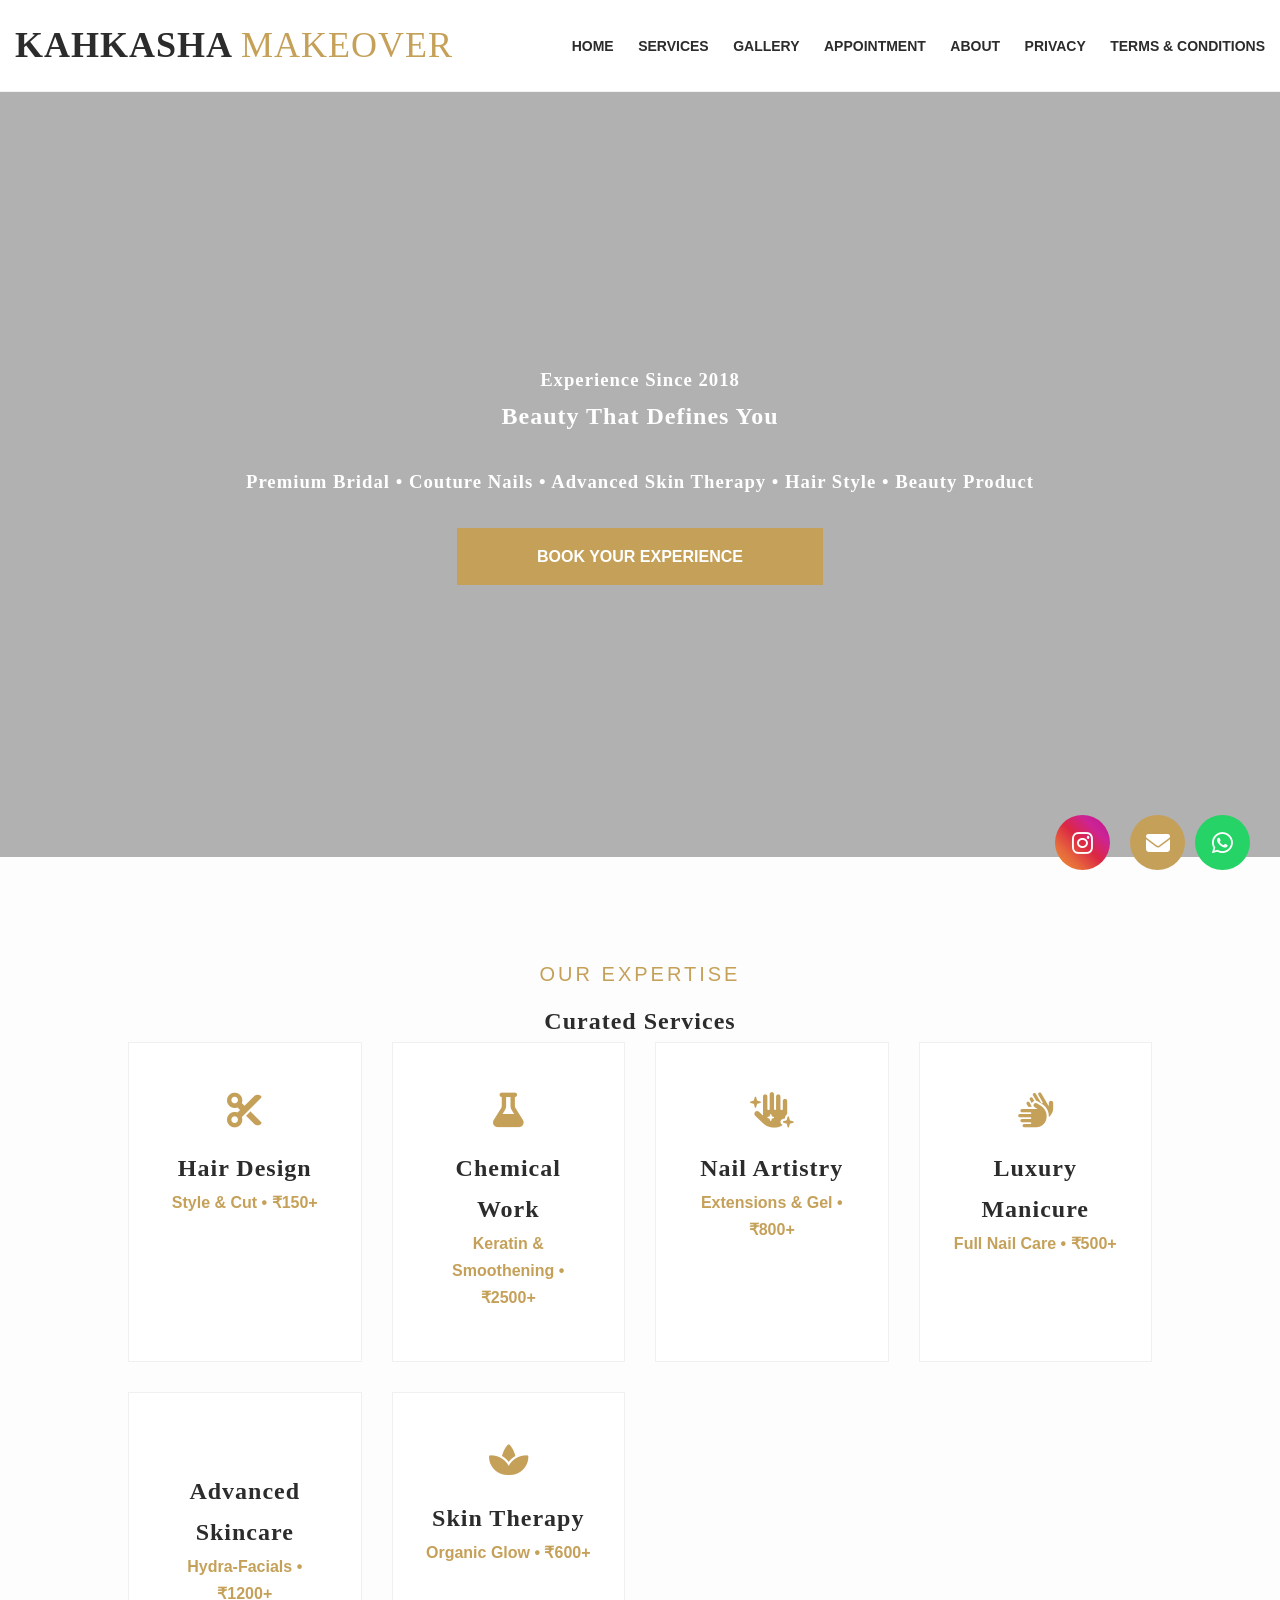
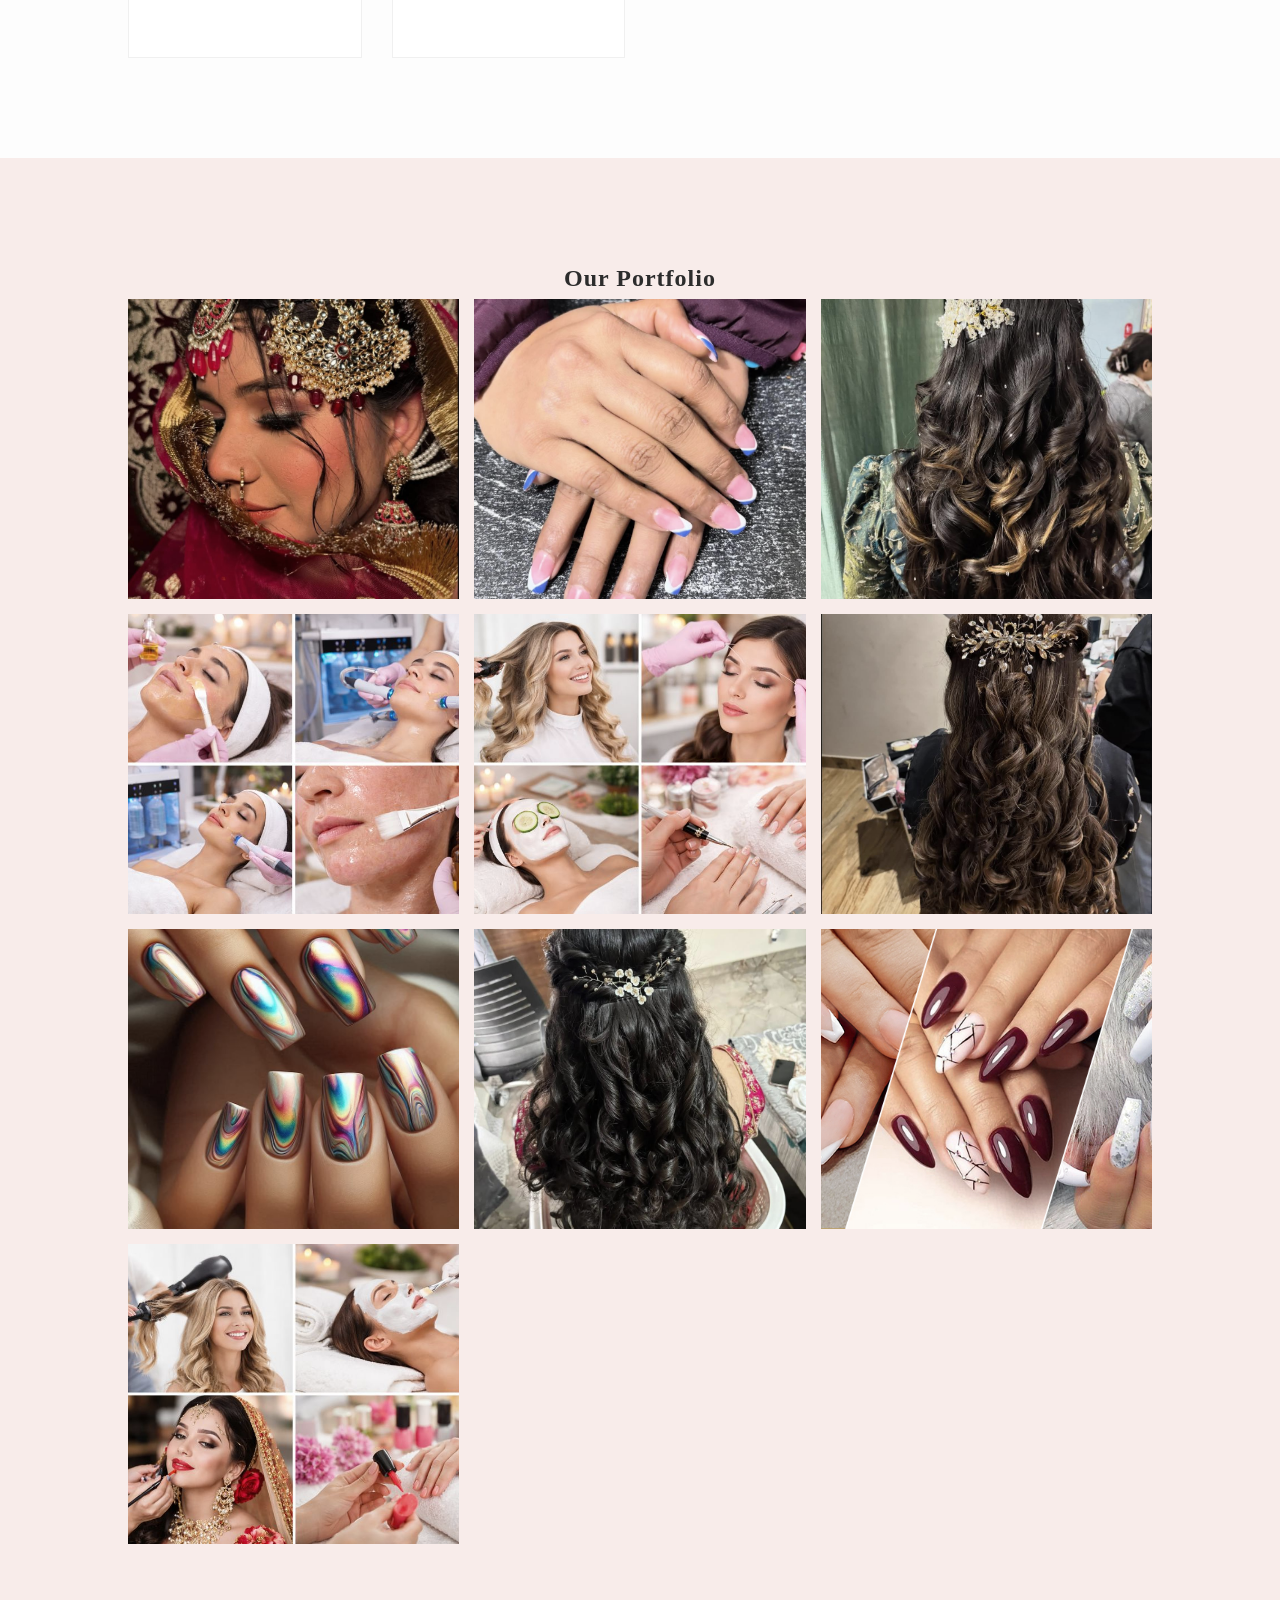
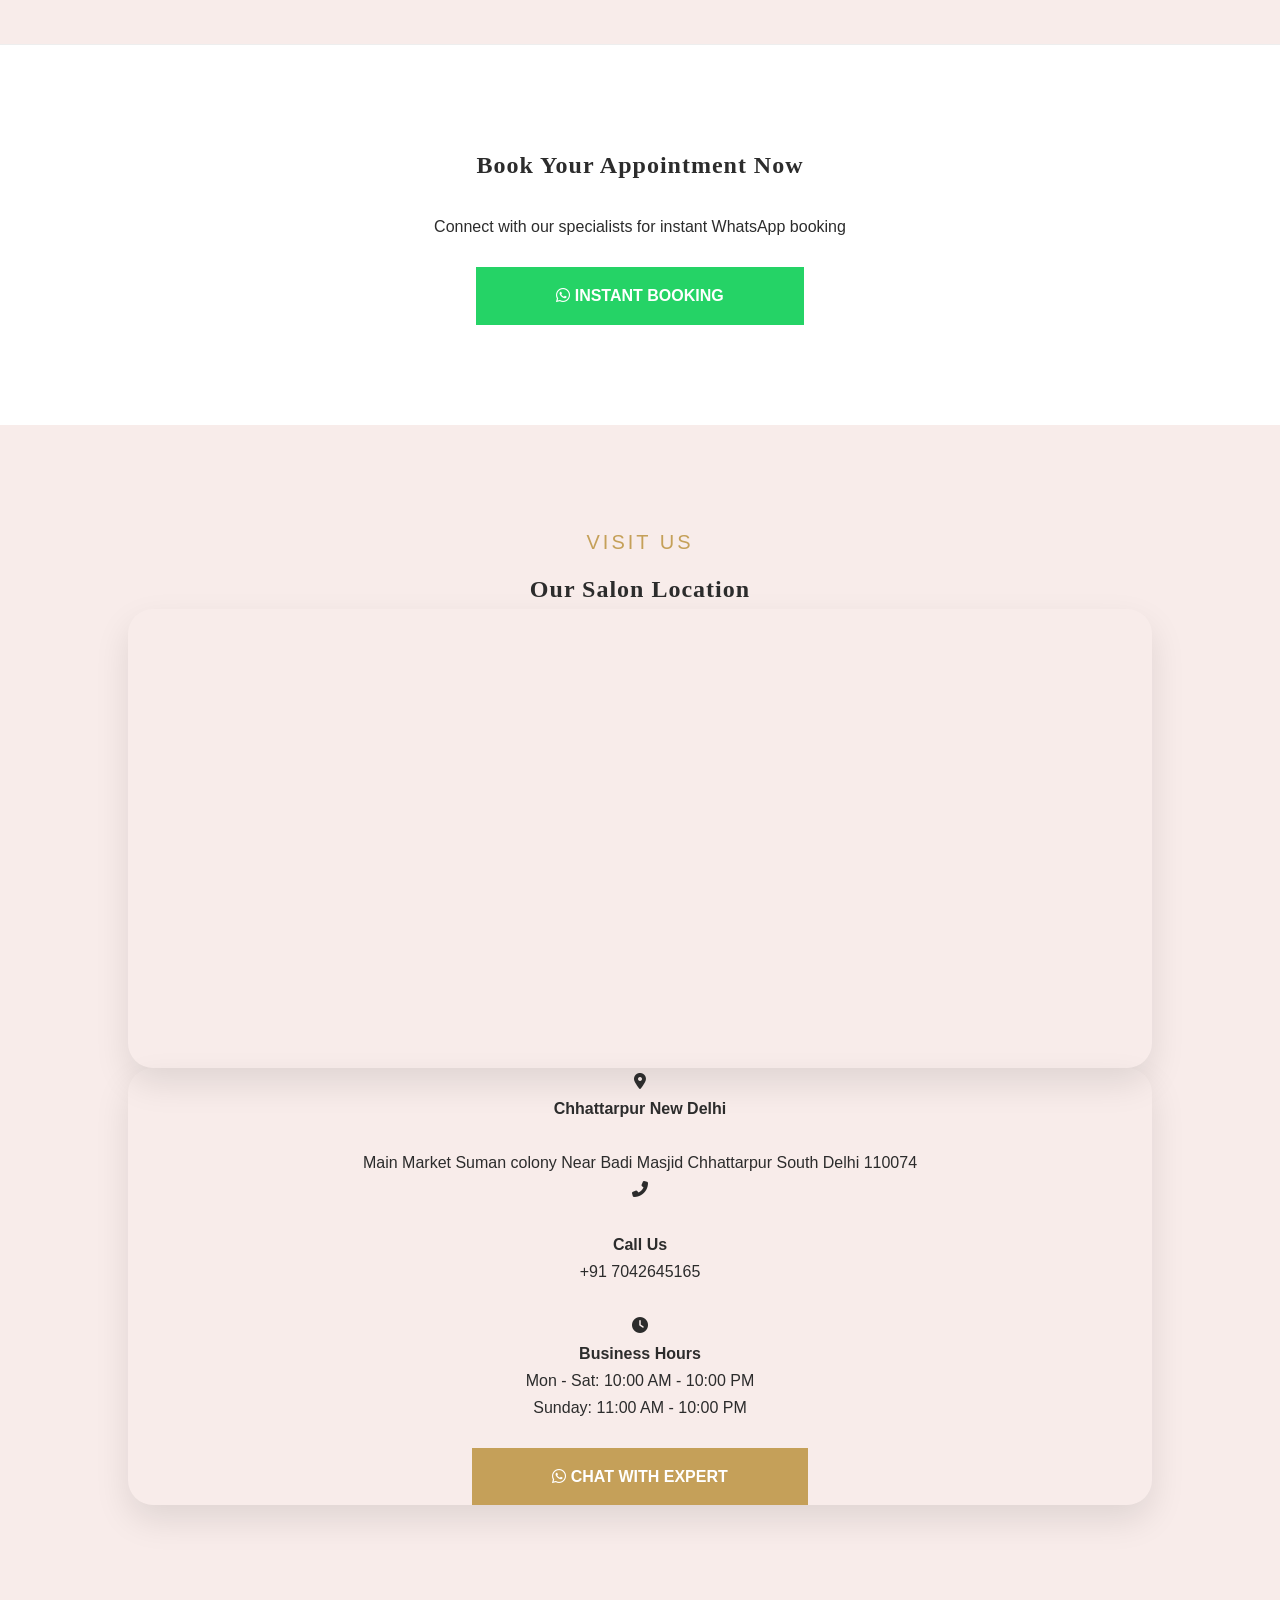
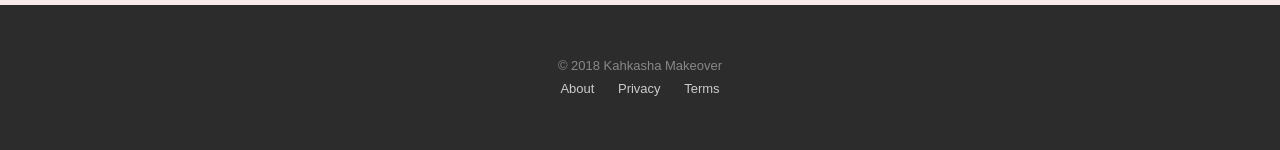
<file: index.html>
<!DOCTYPE html>
<html lang="en">
<script type="application/ld+json">
{
  "@context": "https://schema.org",
  "@type": "BeautySalon",
  "name": "Kahkasha Makeover",
  "url": "https://kahkashamakeover.github.io/",
  "sameAs": [
    "https://wa.me/917042645165"
  ]
}
</script>

<head>

<meta charset="UTF-8">

<title>Kahkasha Makeover | Bridal Makeup & Beauty Salon</title>

<link rel="stylesheet" href="style.css">
<link rel="stylesheet" href="https://cdnjs.cloudflare.com/ajax/libs/font-awesome/6.5.0/css/all.min.css">

<!-- GOOGLE SEARCH CONSOLE VERIFICATION -->
<meta name="google-site-verification" content="3EAFIpocnQkBJ8bPTRDBKqvVf6NnllC2pCiL6YfUUKk" />


<meta name="description"
content="Kahkasha Makeover offers professional bridal makeup, hydra facial, chemical peel, hair styling and home beauty services.">

<meta name="keywords"
content="Kahkasha Makeover, bridal makeup, hydra facial, chemical peel, beauty salon">

</head>


<body>

<header class="top-header">
    <div class="logo"><h1>KAHKASHA <span>MAKEOVER</h1></span></div>
    <nav>
        <a href="#home">Home</a>
        <a href="#services">Services</a>
        <a href="#gallery">Gallery</a>
        <a href="#appointment">Appointment</a>
        <a href="about.html">About</a>
        <a href="privacy.html">Privacy</a>
        <a href="privacy.html">Terms & Conditions</a>
    </nav>
</header>

<section class="hero" id="home">
    <div class="hero-content">
        <span class="pre-title"><h3>Experience Since 2018</h3></span>
        <h1>Beauty That Defines You</h1>
        <p><h3>Premium Bridal • Couture Nails • Advanced Skin Therapy • Hair Style • Beauty Product</h3></p>
        <a href="#appointment" class="btn">Book Your Experience</a>
    </div>
</section>

<section id="services" class="section">
    <p class="subtitle">Our Expertise</p>
    <h1>Curated Services</h1>
    <div class="services-grid">
        <div class="service-card gold-border">
            <i class="fas fa-cut"></i>
            <h2>Hair Design</h2>
            <p>Style & Cut • ₹150+</p>
        </div>
        <div class="service-card gold-border">
            <i class="fas fa-flask"></i>
            <h2>Chemical Work</h2>
            <p>Keratin & Smoothening • ₹2500+</p>
        </div>
        <div class="service-card gold-border">
            <i class="fas fa-hand-sparkles"></i>
            <h2>Nail Artistry</h2>
            <p>Extensions & Gel • ₹800+</p>
        </div>
        <div class="service-card gold-border">
            <i class="fas fa-hands"></i>
            <h2>Luxury Manicure</h2>
            <p>Full Nail Care • ₹500+</p>
        </div>
        <div class="service-card gold-border">
            <i class="fas fa-face-shimmer"></i>
            <h2>Advanced Skincare</h2>
            <p>Hydra-Facials • ₹1200+</p>
        </div>
        <div class="service-card gold-border">
            <i class="fas fa-spa"></i>
            <h2>Skin Therapy</h2>
            <p>Organic Glow • ₹600+</p>
        </div>
    </div>
</section>

<section id="gallery" class="section light-bg">
    <h1>Our Portfolio</h1>
    <div class="gallery-grid">
        <img src="img6.jpeg" alt="Bridal Work">
        <img src="img8.jpeg" alt="Hair Colour">
        <img src="img10.jpeg" alt="Bridal Work">
        <img src="img2.jpg" alt="Nail Art">
        <img src="img3.jpg" alt="Hair Colour">
        <img src="img9.jpeg" alt="Skin Treatment">
        <img src="img5.jpg" alt="Nail Treatment">
        <img src="img7.jpeg" alt="Nail Art">
        <img src="img4.jpg" alt="Skin Treatment">
        <img src="img1.jpg" alt="Nail Treatment">
    </div>
</section>

<section id="appointment" class="appointment">
    <h2>Book Your Appointment Now</h2><br>
    <p>Connect with our specialists for instant WhatsApp booking</p><br>
    <a href="https://wa.me/917042645165?text=Welcome%20to%20our%20Salon!%20How%20can%20we%20help%20you?" class="btn whatsapp-btn">
        <i class="fab fa-whatsapp"></i> Instant Booking
    </a>
</section>
<section id="contact" class="section light-bg">
    <div class="container">
        <p class="subtitle">VISIT US</p>
        <h2 class="section-title">Our Salon Location</h2>
        
        <div class="contact-wrapper">
            <div class="map-container rounded-card">
                <iframe 
    src="https://www.google.com/maps/embed?pb=!1m18!1m12!1m3!1d3506.145892015243!2d77.1771144!3d28.5044991!2m3!1f0!2f0!3f0!3m2!1i1024!2i768!4f13.1!3m3!1m2!1s0x390d1de879f9b94b%3A0x341feba46863908e!2sF%2F63A%2C%20Chhatarpur%2C%20New%20Delhi%2C%20Delhi%20110074!5e0!3m2!1sen!2sin!4v1706100000000!5m2!1sen!2sin" 
    width="100%" height="450" style="border:0;" allowfullscreen="" loading="lazy" referrerpolicy="no-referrer-when-downgrade">
</iframe>
            </div>

            <div class="contact-info-card rounded-card">
                <div class="info-item">
                    <i class="fas fa-map-marker-alt"></i>
                    <div>
                        <h4>Chhattarpur New Delhi</h4><br>
                        <p>Main Market Suman colony Near Badi Masjid Chhattarpur South Delhi 110074</p>
                    </div>
                </div>

                <div class="info-item">
                    <i class="fas fa-phone-alt"></i>
                    <div><br>
                        <h4>Call Us</h4>
                        <p>+91 7042645165</p><br>
                    </div>
                </div>

                <div class="info-item">
                    <i class="fas fa-clock"></i>
                    <div>
                        <h4>Business Hours</h4>
                        <p>Mon - Sat: 10:00 AM - 10:00 PM<br>Sunday: 11:00 AM - 10:00 PM</p><br>
                    </div>
                </div>

                <a href="https://wa.me/917042645165?text=Welcome%20to%20our%20Salon!%20How%20can%20we%20help%20you?" class="btn wa-full">
                    <i class="fab fa-whatsapp"></i> Chat with Expert
                </a>
            </div>
        </div>
    </div>
</section>
<footer>
    <div class="footer-inner">
        <p>© 2018 Kahkasha Makeover</p>
        <div class="footer-links">
            <a href="about.html">About</a>
            <a href="privacy.html">Privacy</a>
            <a href="terms.html">Terms</a> </div>
    </div>
</footer>

<a href="https://wa.me/917042645165?text=Welcome%20to%20our%20Salon!%20How%20can%20we%20help%20you?" class="float whatsapp" target="_blank">
    <i class="fab fa-whatsapp"></i>
</a>

<a href="mailto:Khushimansoori200603@gmail.com?subject=Inquiry&body=Welcome%20to%20our%20Salon!%20How%20can%20we%20help%20you?" class="float email">
    <i class="fa-solid fa-envelope"></i>
</a>
<a href="https://www.instagram.com/kahkashamakeover1?igsh=MWUxcGJsOWZiOTM0Ng==" class="float instagram" target="_blank">
    <i class="fab fa-instagram"></i>
</a>

</body>
</html>
</file>
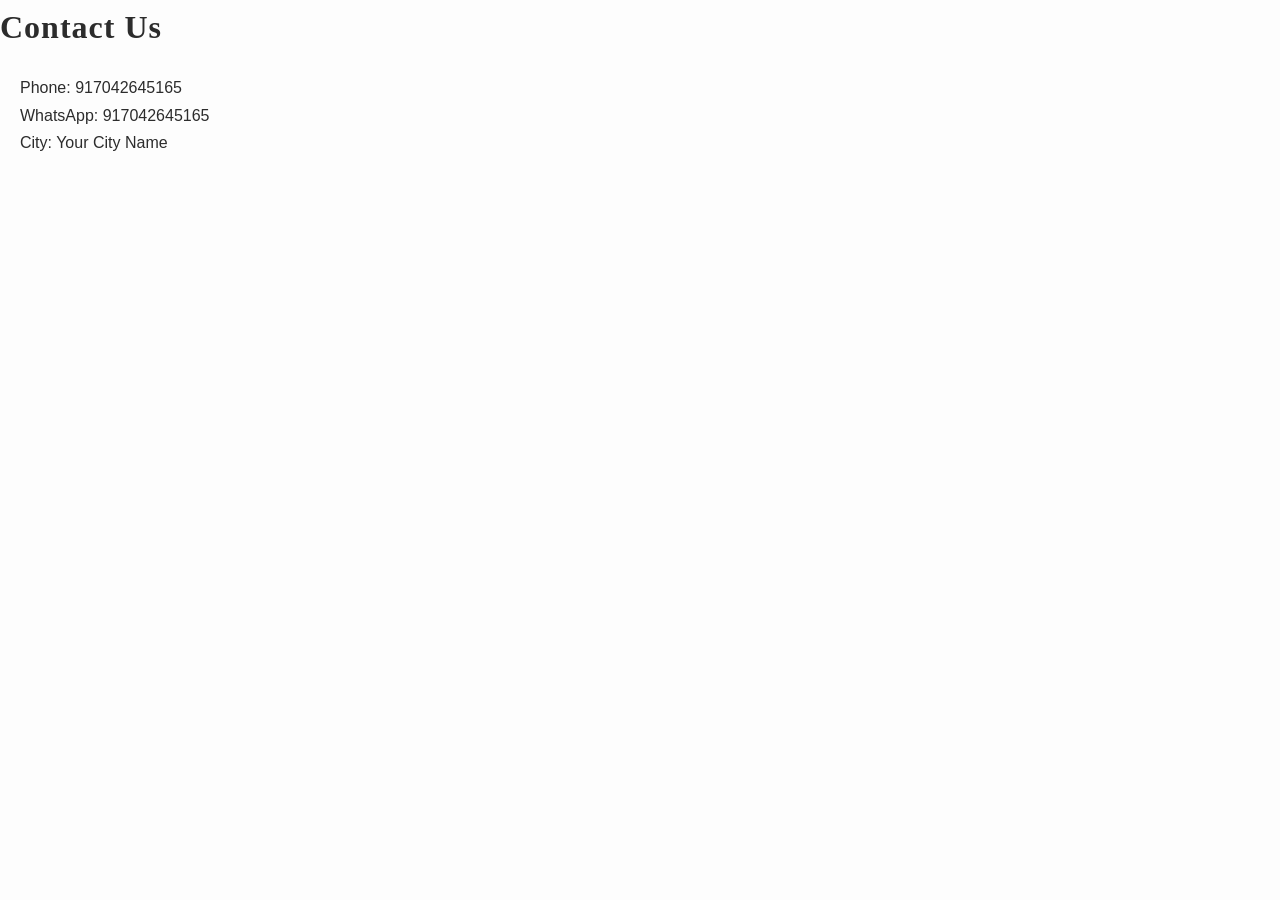
<file: contact.html>
<!DOCTYPE html>
<html>
<head>
<title>Contact</title>
<link rel="stylesheet" href="style.css">
</head>
<body>

<header><h1>Contact Us</h1></header>

<p style="padding:20px;">
Phone: 917042645165<br>
WhatsApp: 917042645165<br>
City: Your City Name
</p>

</body>
</html>
</file>
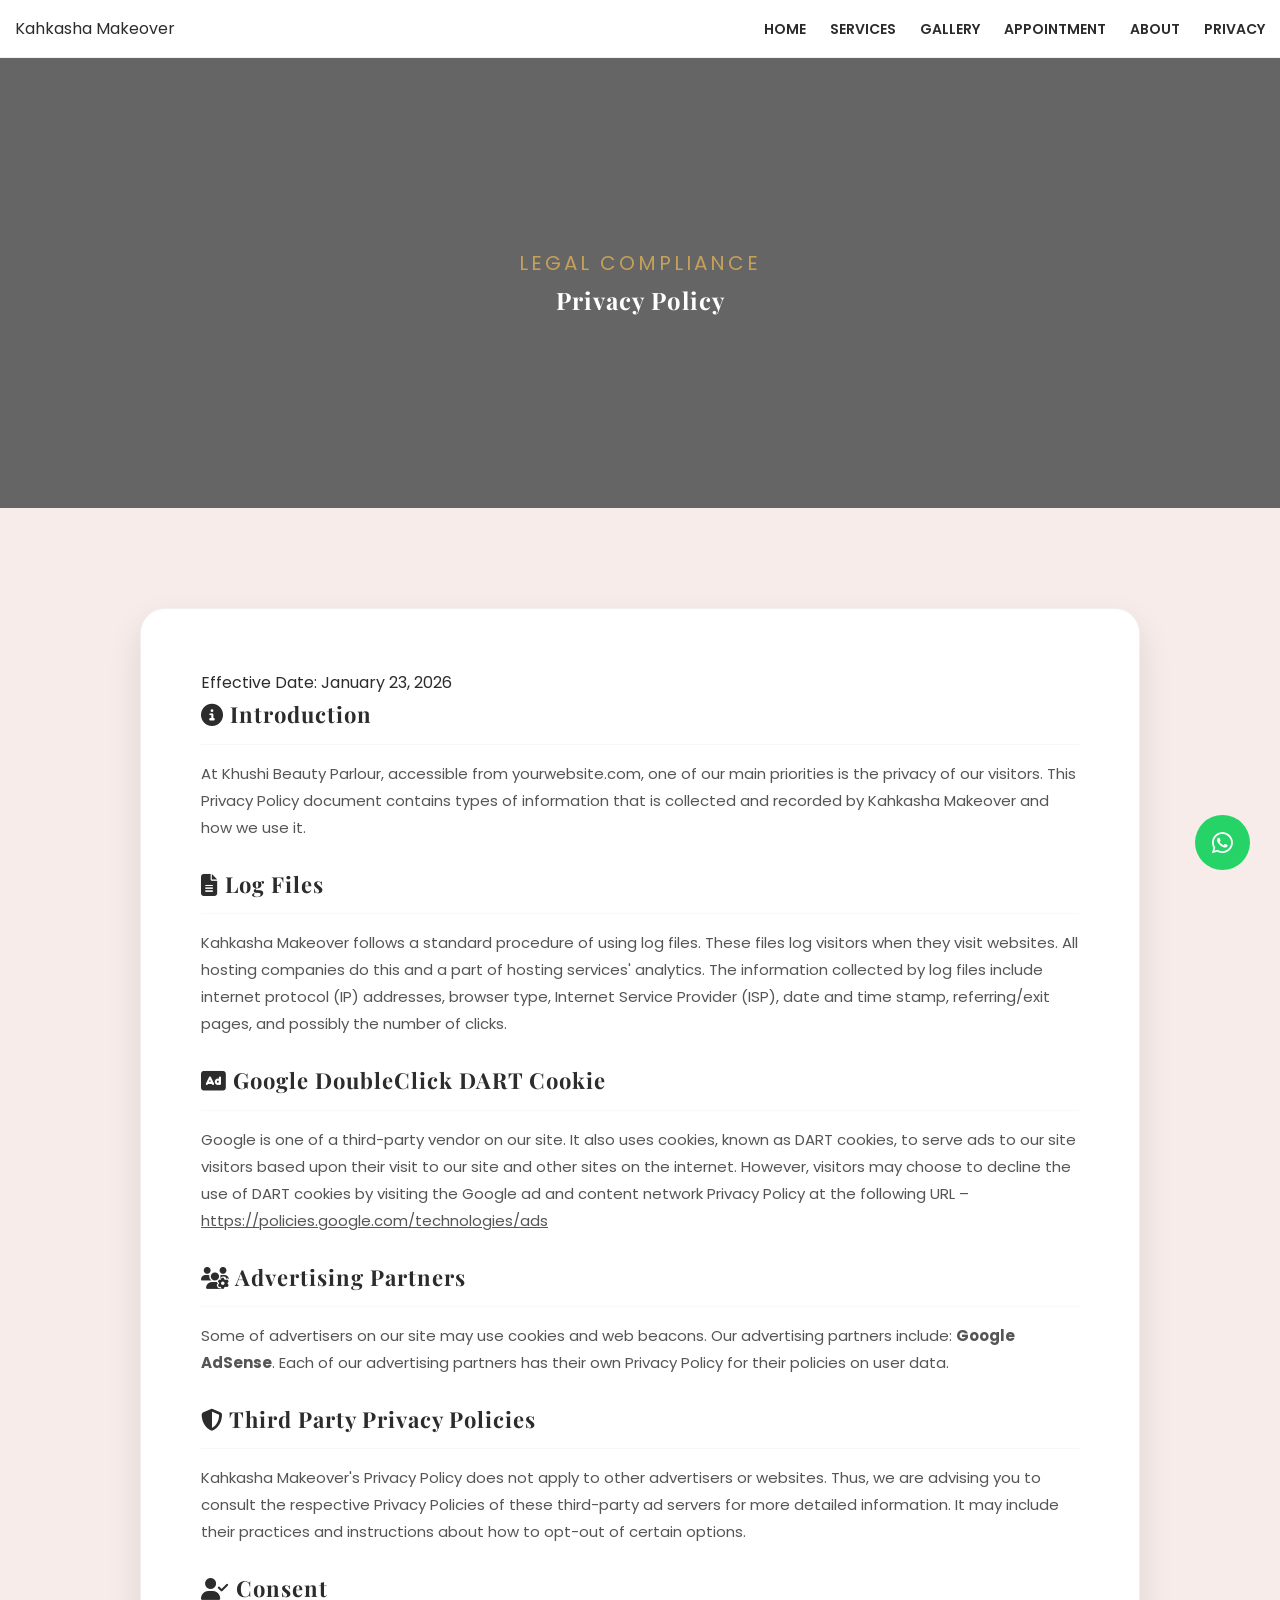
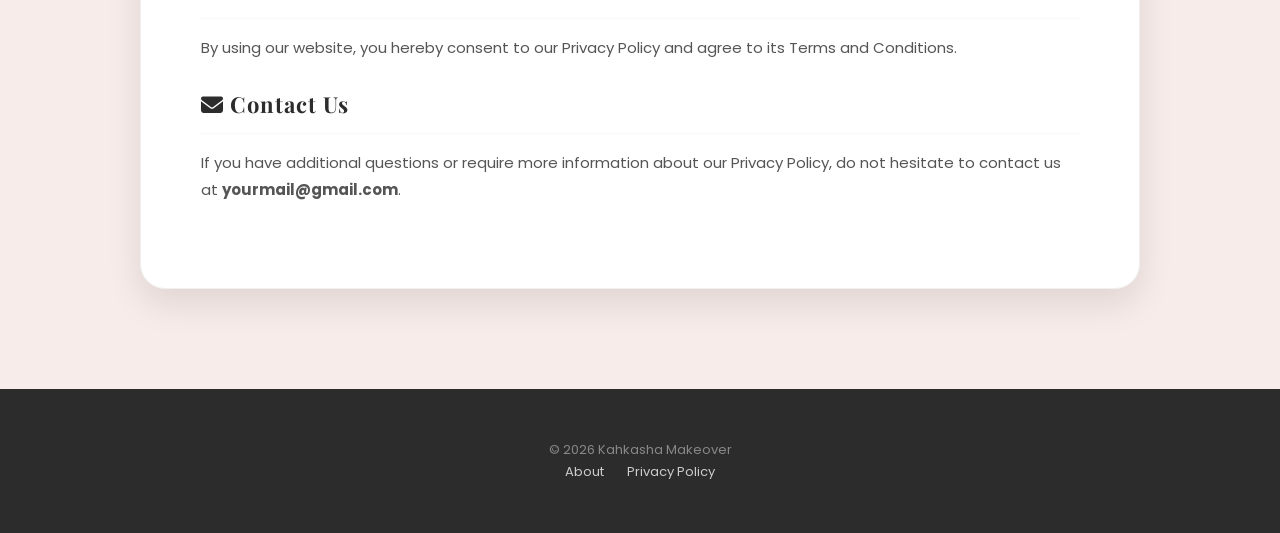
<file: privacy.html>
<!DOCTYPE html>
<html lang="en">
<head>
    <meta charset="UTF-8">
    <meta name="viewport" content="width=device-width, initial-scale=1.0">
    <title>Privacy Policy | Kahkasha Makeover</title>
    
    <link href="https://fonts.googleapis.com/css2?family=Playfair+Display:ital,wght@0,700;1,700&family=Poppins:wght@300;400;600&display=swap" rel="stylesheet">
    
    <link rel="stylesheet" href="style.css">
    <link rel="stylesheet" href="https://cdnjs.cloudflare.com/ajax/libs/font-awesome/6.5.0/css/all.min.css">

    <!-- GOOGLE SEARCH CONSOLE VERIFICATION -->
<meta name="google-site-verification"
content="0pb07cBr50NGnQ_U5dtt614BR_5Jd2rV0cOPGPSQ_Y" />

<!-- GOOGLE ADSENSE VERIFICATION -->
<script async src="https://pagead2.googlesyndication.com/pagead/js/adsbygoogle.js?client=ca-pub-5246133624076957"
     crossorigin="anonymous"></script>
</head>
<body>

<header class="top-header">
    <div class="logo">Kahkasha <span>Makeover</span></div>
    <nav>
        <a href="index.html">Home</a>
        <a href="index.html#services">Services</a>
        <a href="index.html#gallery">Gallery</a>
        <a href="index.html#appointment">Appointment</a>
        <a href="about.html">About</a>
        <a href="privacy.html" class="active">Privacy</a>
    </nav>
</header>

<section class="about-hero privacy-hero">
    <div class="hero-content">
        <span class="subtitle">LEGAL COMPLIANCE</span>
        <h2>Privacy Policy</h2>
    </div>
</section>

<section class="section light-bg">
    <div class="privacy-container rounded-card">
        <p class="last-updated">Effective Date: January 23, 2026</p>
        
        <div class="policy-item">
            <h3><i class="fas fa-info-circle"></i> Introduction</h3>
            <p>At Khushi Beauty Parlour, accessible from yourwebsite.com, one of our main priorities is the privacy of our visitors. This Privacy Policy document contains types of information that is collected and recorded by Kahkasha Makeover and how we use it.</p>
        </div>

        <div class="policy-item">
            <h3><i class="fas fa-file-alt"></i> Log Files</h3>
            <p>Kahkasha Makeover follows a standard procedure of using log files. These files log visitors when they visit websites. All hosting companies do this and a part of hosting services' analytics. The information collected by log files include internet protocol (IP) addresses, browser type, Internet Service Provider (ISP), date and time stamp, referring/exit pages, and possibly the number of clicks.</p>
        </div>

        <div class="policy-item">
            <h3><i class="fas fa-ad"></i> Google DoubleClick DART Cookie</h3>
            <p>Google is one of a third-party vendor on our site. It also uses cookies, known as DART cookies, to serve ads to our site visitors based upon their visit to our site and other sites on the internet. However, visitors may choose to decline the use of DART cookies by visiting the Google ad and content network Privacy Policy at the following URL – <a href="https://policies.google.com/technologies/ads" target="_blank" style="color:var(--gold);">https://policies.google.com/technologies/ads</a></p>
        </div>

        <div class="policy-item">
            <h3><i class="fas fa-users-cog"></i> Advertising Partners</h3>
            <p>Some of advertisers on our site may use cookies and web beacons. Our advertising partners include: <strong>Google AdSense</strong>. Each of our advertising partners has their own Privacy Policy for their policies on user data.</p>
        </div>

        <div class="policy-item">
            <h3><i class="fas fa-shield-alt"></i> Third Party Privacy Policies</h3>
            <p>Kahkasha Makeover's Privacy Policy does not apply to other advertisers or websites. Thus, we are advising you to consult the respective Privacy Policies of these third-party ad servers for more detailed information. It may include their practices and instructions about how to opt-out of certain options.</p>
        </div>

        <div class="policy-item">
            <h3><i class="fas fa-user-check"></i> Consent</h3>
            <p>By using our website, you hereby consent to our Privacy Policy and agree to its Terms and Conditions.</p>
        </div>

        <div class="policy-item">
            <h3><i class="fas fa-envelope"></i> Contact Us</h3>
            <p>If you have additional questions or require more information about our Privacy Policy, do not hesitate to contact us at <strong>yourmail@gmail.com</strong>.</p>
        </div>
    </div>
</section>

<footer>
    <div class="footer-inner">
        <p>© 2026 Kahkasha Makeover</p>
        <div class="footer-links">
            <a href="about.html">About</a>
            <a href="privacy.html">Privacy Policy</a>
        </div>
    </div>
</footer>

<a href="https://wa.me/917042645165?text=Welcome%20to%20our%20Salon!%20How%20can%20we%20help%20you?" class="float whatsapp" target="_blank">
    <i class="fab fa-whatsapp"></i>
</a>

</body>
</html>
</file>
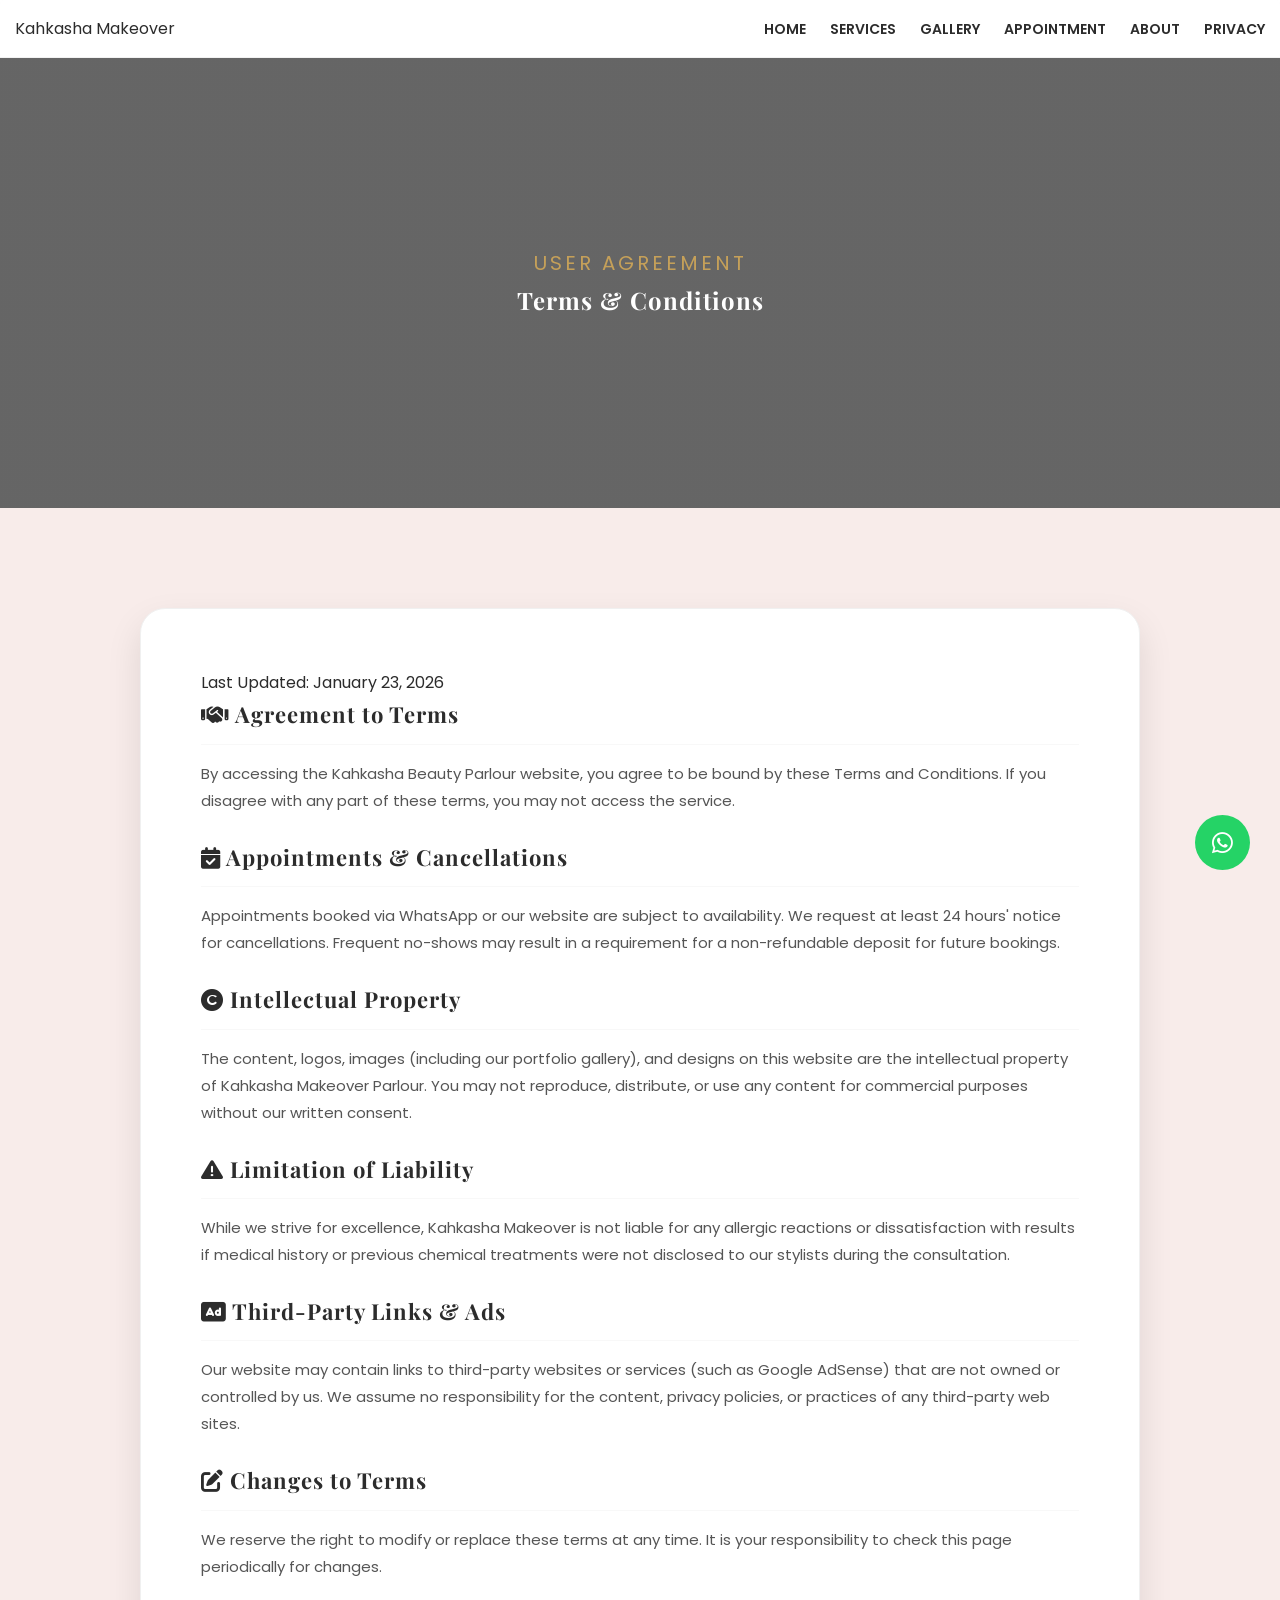
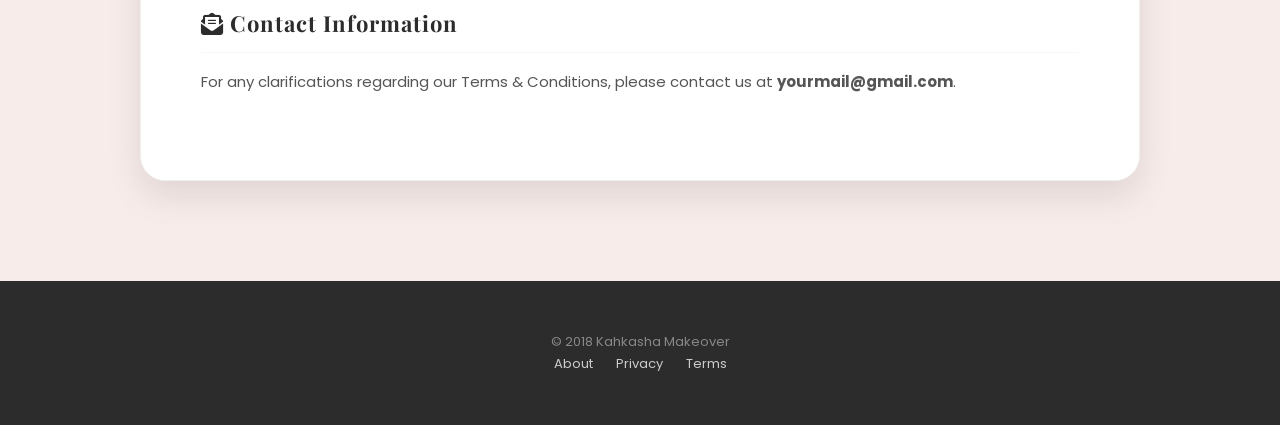
<file: term.html>
<!DOCTYPE html>
<html lang="en">
<head>
    <meta charset="UTF-8">
    <meta name="viewport" content="width=device-width, initial-scale=1.0">
    <title>Terms & Conditions | Kahkasha Makeover</title>
    
    <link href="https://fonts.googleapis.com/css2?family=Playfair+Display:ital,wght@0,700;1,700&family=Poppins:wght@300;400;600&display=swap" rel="stylesheet">
    
    <link rel="stylesheet" href="style.css">
    <link rel="stylesheet" href="https://cdnjs.cloudflare.com/ajax/libs/font-awesome/6.5.0/css/all.min.css">
    
    <!-- GOOGLE SEARCH CONSOLE VERIFICATION -->
<meta name="google-site-verification"
content="0pb07cBr50NGnQ_U5dtt614BR_5Jd2rV0cOPGPSQ_Y" />

<!-- GOOGLE ADSENSE VERIFICATION -->
<script async src="https://pagead2.googlesyndication.com/pagead/js/adsbygoogle.js?client=ca-pub-5246133624076957"
     crossorigin="anonymous"></script>
</head>
<body>

<header class="top-header">
    <div class="logo">Kahkasha <span>Makeover</span></div>
    <nav>
        <a href="index.html">Home</a>
        <a href="index.html#services">Services</a>
        <a href="index.html#gallery">Gallery</a>
        <a href="index.html#appointment">Appointment</a>
        <a href="about.html">About</a>
        <a href="privacy.html">Privacy</a>
    </nav>
</header>

<section class="about-hero privacy-hero">
    <div class="hero-content">
        <span class="subtitle">USER AGREEMENT</span>
        <h2>Terms & Conditions</h2>
    </div>
</section>

<section class="section light-bg">
    <div class="privacy-container rounded-card">
        <p class="last-updated">Last Updated: January 23, 2026</p>
        
        <div class="policy-item">
            <h3><i class="fas fa-handshake"></i> Agreement to Terms</h3>
            <p>By accessing the Kahkasha Beauty Parlour website, you agree to be bound by these Terms and Conditions. If you disagree with any part of these terms, you may not access the service.</p>
        </div>

        <div class="policy-item">
            <h3><i class="fas fa-calendar-check"></i> Appointments & Cancellations</h3>
            <p>Appointments booked via WhatsApp or our website are subject to availability. We request at least 24 hours' notice for cancellations. Frequent no-shows may result in a requirement for a non-refundable deposit for future bookings.</p>
        </div>

        <div class="policy-item">
            <h3><i class="fas fa-copyright"></i> Intellectual Property</h3>
            <p>The content, logos, images (including our portfolio gallery), and designs on this website are the intellectual property of Kahkasha Makeover Parlour. You may not reproduce, distribute, or use any content for commercial purposes without our written consent.</p>
        </div>

        <div class="policy-item">
            <h3><i class="fas fa-exclamation-triangle"></i> Limitation of Liability</h3>
            <p>While we strive for excellence, Kahkasha Makeover is not liable for any allergic reactions or dissatisfaction with results if medical history or previous chemical treatments were not disclosed to our stylists during the consultation.</p>
        </div>

        <div class="policy-item">
            <h3><i class="fas fa-ad"></i> Third-Party Links & Ads</h3>
            <p>Our website may contain links to third-party websites or services (such as Google AdSense) that are not owned or controlled by us. We assume no responsibility for the content, privacy policies, or practices of any third-party web sites.</p>
        </div>

        <div class="policy-item">
            <h3><i class="fas fa-edit"></i> Changes to Terms</h3>
            <p>We reserve the right to modify or replace these terms at any time. It is your responsibility to check this page periodically for changes.</p>
        </div>

        <div class="policy-item">
            <h3><i class="fas fa-envelope-open-text"></i> Contact Information</h3>
            <p>For any clarifications regarding our Terms & Conditions, please contact us at <strong>yourmail@gmail.com</strong>.</p>
        </div>
    </div>
</section>

<footer>
    <div class="footer-inner">
        <p>© 2018 Kahkasha Makeover</p>
        <div class="footer-links">
            <a href="about.html">About</a>
            <a href="privacy.html">Privacy</a>
            <a href="terms.html">Terms</a>
        </div>
    </div>
</footer>

<a href="https://wa.me/917042645165?text=Welcome%20to%20our%20Salon!%20How%20can%20we%20help%20you?" class="float whatsapp" target="_blank">
    <i class="fab fa-whatsapp"></i>
</a>

</body>
</html>
</file>
<file: style.css>
/* ================= LUXURY THEME VARIABLES ================= */
:root {
    --primary-gold: #c5a059;
    --dark-charcoal: #2c2c2c;
    --soft-rose: #f8ecea;
    --accent-pink: #d48166;
    --glass-bg: rgba(255, 255, 255, 0.8);
}

* {
    margin: 0; padding: 0; box-sizing: border-box;
}

body {
    background: #fdfdfd;
    color: var(--dark-charcoal);
    font-family: 'Poppins', sans-serif;
    line-height: 1.7;
    scroll-behavior: smooth;
}

h1, h2, h3 {
    font-family: 'Playfair Display', serif;
    letter-spacing: 1px;
}

/* ================= HEADER ================= */
.top-header {
    background: var(--glass-bg);
    backdrop-filter: blur(10px);
    padding: 15px ;
    display: flex;
    justify-content: space-between;
    align-items: center;
    position: sticky;
    top: 0; z-index: 1000;
    border-bottom: 1px solid rgba(0,0,0,0.05);
}

.top-header h1 {
    color: var(--dark-charcoal);
    font-size: 36px;
}

.top-header h1 span {
    color: var(--primary-gold);
    font-weight: 300;
}

nav a {
    text-decoration: none;
    color: var(--dark-charcoal);
    margin-left: 20px;
    font-size: 14px;
    font-weight: 600;
    text-transform: uppercase;
    transition: 0.3s;
}

nav a:hover { color: var(--primary-gold); }

/* ================= HERO ================= */
.hero {
    height: 85vh;
    background: linear-gradient(rgba(0,0,0,0.3), rgba(0,0,0,0.3)), 
                url("https://images.unsplash.com/photo-1560066984-138dadb4c035?auto=format&fit=crop&w=1350&q=80");
    background-size: cover;
    background-position: center;
    display: flex;
    align-items: center;
    justify-content: center;
    color: white;
    text-align: center;
}

.hero h2 {
    font-size: clamp(32px, 5vw, 60px);
    margin-bottom: 15px;
}

.hero p {
    font-weight: 300;
    letter-spacing: 2px;
    margin-bottom: 30px;
}

.btn {
    background: var(--primary-gold);
    color: white;
    padding: 15px 80px;
    text-decoration: none;
    border-radius: 0; /* Modern square edges */
    font-weight: 600;
    text-transform: uppercase;
    transition: 0.4s;
    display: inline-block;
}

.btn:hover { background: var(--dark-charcoal); transform: scale(1.05); }

/* ================= SERVICES ================= */
.section { padding: 100px 10%; text-align: center; }
.subtitle { color: var(--primary-gold); text-transform: uppercase; letter-spacing: 3px; font-size: 20px; margin-bottom: 10px; }

.services-grid {
    display: grid;
    grid-template-columns: repeat(auto-fit, minmax(220px, 1fr));
    gap: 30px;
}

.service-card {
    padding: 50px 30px;
    background: #fff;
    border: 1px solid #f0f0f0;
    transition: 0.4s;
}

.service-card i { font-size: 35px; color: var(--primary-gold); margin-bottom: 20px; }
.service-card h3 { font-size: 20px; margin-bottom: 10px; }
.service-card p { color: var(--primary-gold); font-weight: 600; }

.service-card:hover {
    background: var(--dark-charcoal);
    color: white;
    transform: translateY(-10px);
}

/* ================= GALLERY ================= */
.light-bg { background: var(--soft-rose); }

.gallery-grid {
    display: grid;
    grid-template-columns: repeat(auto-fit, minmax(280px, 1fr));
    gap: 15px;
}

.gallery-grid img {
    width: 100%; height: 300px; object-fit: cover;
    filter: grayscale(20%);
    transition: 0.5s;
}

.gallery-grid img:hover { filter: grayscale(0%); }

/* ================= APPOINTMENT ================= */
.appointment { background: white; padding: 100px 26px; text-align: center; border-top: 1px solid #eee; }
.whatsapp-btn { background: #25D366; }

/* ================= FOOTER ================= */
footer { background: var(--dark-charcoal); color: #888; padding: 50px; text-align: center; font-size: 13px; }
footer a { color: #ccc; text-decoration: none; margin: 0 10px; }

/* ================= FLOATS ================= */
.float {
    position: fixed; width: 55px; height: 55px; bottom: 30px;
    border-radius: 50px; color: white; display: flex; align-items: center; justify-content: center;
    font-size: 24px; text-decoration: none; z-index: 1000; transition: 0.3s;
}
.whatsapp { background: #25D366; right: 30px; }
.email { background: var(--primary-gold); right: 95px; }

/* ================= MOBILE ================= */
@media (max-width: 768px) {
    .top-header { flex-direction: column; gap: 15px; }
    nav a { margin: 0 8px; font-size: 17px; }
}

/* Add to your existing variables */
.active {
    color: var(--gold) !important;
    border-bottom: 2px solid var(--gold);
}

/* About Hero */
.about-hero {
    height: 50vh;
    background: linear-gradient(rgba(0,0,0,0.6), rgba(0,0,0,0.6)), 
                url('https://images.unsplash.com/photo-1562322140-8baeececf3df?auto=format&fit=crop&w=1350&q=80');
    background-size: cover;
    background-position: center;
    display: flex;
    align-items: center;
    justify-content: center;
    color: white;
    text-align: center;
}

/* Rounded Card Logic */
.rounded-card {
    border-radius: 25px; /* Adjust this for the "Card View" rounded look */
    box-shadow: 0 15px 35px rgba(0,0,0,0.1);
    width: 100%;
    object-fit: cover;
}

/* Layout for About Text & Image */
.about-container {
    display: flex;
    align-items: center;
    gap: 50px;
    text-align: left;
    max-width: 1200px;
    margin: 0 auto;
}

.about-text { flex: 1; }
.about-image-box { flex: 1; }

.about-text .tag {
    color: var(--gold);
    font-weight: 700;
    font-size: 12px;
    letter-spacing: 2px;
}

.about-text h3 {
    font-size: 32px;
    margin: 10px 0 20px;
}

.about-text p {
    color: #555;
    margin-bottom: 20px;
}

/* Statistics */
.stats-grid {
    display: flex;
    gap: 30px;
    margin-top: 30px;
}

.stat-item h4 {
    font-size: 28px;
    color: var(--gold);
}

.stat-item p {
    font-size: 13px;
    font-weight: 600;
}

/* Values Section */
.values-grid {
    display: grid;
    grid-template-columns: repeat(auto-fit, minmax(250px, 1fr));
    gap: 30px;
    margin-top: 50px;
}

.value-card {
    background: white;
    padding: 40px;
    text-align: center;
    transition: 0.3s;
    border: 1px solid #eee;
}

.value-card i {
    font-size: 40px;
    color: var(--gold);
    margin-bottom: 20px;
}

.value-card h4 {
    margin-bottom: 15px;
}

.value-card:hover {
    transform: translateY(-5px);
    border-color: var(--gold);
}

/* Mobile Responsive for About Us */
@media (max-width: 768px) {
    .about-container {
        flex-direction: column;
        text-align: center;
    }
    .stats-grid {
        justify-content: center;
    }
}

/* AdSense Privacy Layout */
.privacy-container {
    max-width: 1000px;
    margin: 0 auto;
    background: #ffffff;
    padding: 60px;
    text-align: left;
    border: 1px solid #f0f0f0;
}

.policy-item h3 {
    font-size: 22px;
    color: var(--dark);
    margin-bottom: 15px;
    border-bottom: 1px solid #f8f8f8;
    padding-bottom: 10px;
}

.policy-item p {
    font-size: 15px;
    color: #555;
    margin-bottom: 25px;
    line-height: 1.8;
}

.policy-item a {
    text-decoration: underline;
}

@media (max-width: 768px) {
    .privacy-container {
        padding: 30px 20px;
    }
}
/* Instagram Icon Color and Position */
.instagram { 
    background: linear-gradient(45deg, #f09433 0%, #e6683c 25%, #dc2743 50%, #cc2397 75%, #bc1888 100%); 
    right: 170px; /* This places it to the left of the Email icon */
}
</file>
